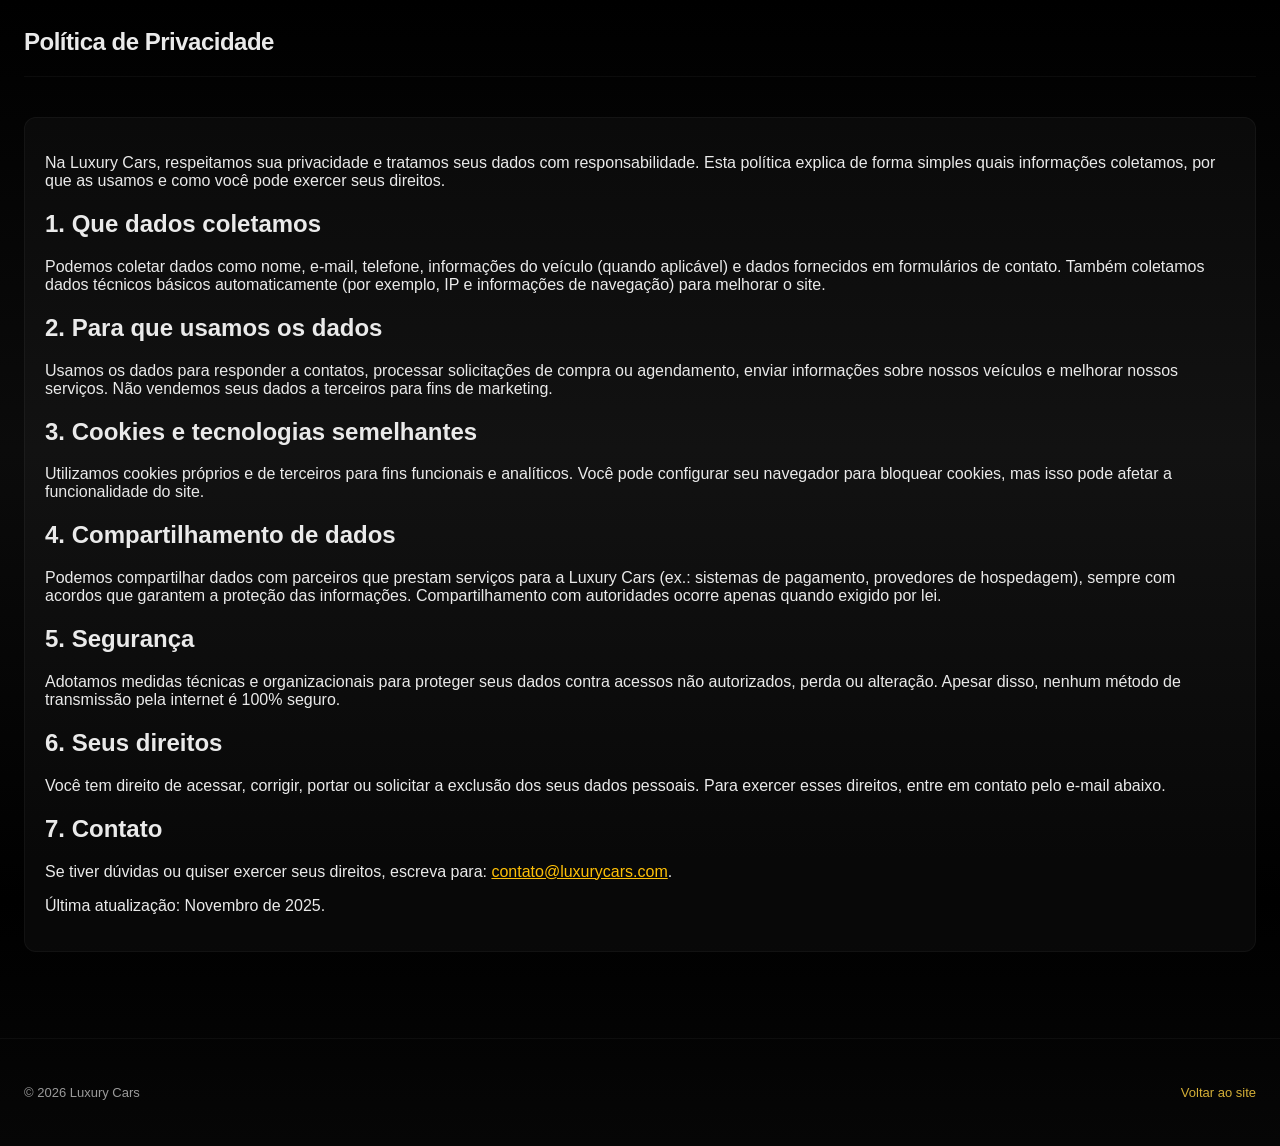
<file: LojaCarros/frontend/politica-privacidade.html>
<!DOCTYPE html>
<html lang="pt-BR">
<head>
    <meta charset="utf-8" />
    <meta name="viewport" content="width=device-width,initial-scale=1" />
    <title>Política de Privacidade — Luxury Cars</title>
    <link rel="stylesheet" href="styles.css">
</head>
<body>
    <div class="container">
        <header>
            <div class="brand">
                <h1>Política de Privacidade</h1>
            </div>
        </header>

        <main class="section card">
            <p>Na Luxury Cars, respeitamos sua privacidade e tratamos seus dados com responsabilidade. Esta política explica de forma simples quais informações coletamos, por que as usamos e como você pode exercer seus direitos.</p>

            <h2>1. Que dados coletamos</h2>
            <p>Podemos coletar dados como nome, e-mail, telefone, informações do veículo (quando aplicável) e dados fornecidos em formulários de contato. Também coletamos dados técnicos básicos automaticamente (por exemplo, IP e informações de navegação) para melhorar o site.</p>

            <h2>2. Para que usamos os dados</h2>
            <p>Usamos os dados para responder a contatos, processar solicitações de compra ou agendamento, enviar informações sobre nossos veículos e melhorar nossos serviços. Não vendemos seus dados a terceiros para fins de marketing.</p>

            <h2>3. Cookies e tecnologias semelhantes</h2>
            <p>Utilizamos cookies próprios e de terceiros para fins funcionais e analíticos. Você pode configurar seu navegador para bloquear cookies, mas isso pode afetar a funcionalidade do site.</p>

            <h2>4. Compartilhamento de dados</h2>
            <p>Podemos compartilhar dados com parceiros que prestam serviços para a Luxury Cars (ex.: sistemas de pagamento, provedores de hospedagem), sempre com acordos que garantem a proteção das informações. Compartilhamento com autoridades ocorre apenas quando exigido por lei.</p>

            <h2>5. Segurança</h2>
            <p>Adotamos medidas técnicas e organizacionais para proteger seus dados contra acessos não autorizados, perda ou alteração. Apesar disso, nenhum método de transmissão pela internet é 100% seguro.</p>

            <h2>6. Seus direitos</h2>
            <p>Você tem direito de acessar, corrigir, portar ou solicitar a exclusão dos seus dados pessoais. Para exercer esses direitos, entre em contato pelo e-mail abaixo.</p>

            <h2>7. Contato</h2>
            <p>Se tiver dúvidas ou quiser exercer seus direitos, escreva para: <a href="mailto:contato@luxurycars.com" style="color:#FFC107;">contato@luxurycars.com</a>.</p>

            <p>Última atualização: Novembro de 2025.</p>
        </main>
    </div>

    <footer class="site-footer">
        <div class="container footer-inner">
            <div class="footer-left">© <span id="footer-year-pp"></span> Luxury Cars</div>
            <div class="footer-right">
                <a href="index.html">Voltar ao site</a>
            </div>
        </div>
    </footer>

    <script>
        (function(){
            var el = document.getElementById('footer-year-pp');
            if (el) el.textContent = new Date().getFullYear();
        })();
    </script>
</body>
</html>
</file>
<file: LojaCarros/frontend/styles.css>
/* Tema Preto / Luxo - paleta: preto profundo + cinzas + acento dourado */
:root {
  --bg: #070707;
  --bg-secondary: #0a0a0a;
  --panel: rgba(255,255,255,0.03);
  --panel-hover: rgba(255,255,255,0.05);
  --muted: #9a9a9a;
  --text: #eaeaea;
  --text-secondary: #c0c0c0;
  --accent: #d4af37;
  --accent-hover: #f5d76e;
  --danger: #ff5a5f;
  --success: #4caf50;
  --border: rgba(255,255,255,0.04);
  --border-hover: rgba(255,255,255,0.08);
}

html, body { 
  height: 100%; 
  scroll-behavior: smooth;
}

body {
  font-family: 'Inter', 'Segoe UI', Arial, Helvetica, sans-serif;
  margin: 0;
  padding: 0;
  background: linear-gradient(180deg, #000 0%, #0b0b0b 50%, #000 100%);
  color: var(--text);
  -webkit-font-smoothing: antialiased;
  min-height: 100vh;
}

.container {
  max-width: 1400px;
  margin: 0 auto;
  padding: 28px 24px;
}

/* Header */
header {
  display: flex;
  align-items: center;
  justify-content: space-between;
  margin-bottom: 40px;
  padding-bottom: 20px;
  border-bottom: 1px solid var(--border);
}

.brand {
  display: flex;
  align-items: center;
  gap: 16px;
}

.logo {
  width: 64px;
  height: 64px;
  border-radius: 12px;
  object-fit: contain;
  background: transparent;
  filter: drop-shadow(0 4px 12px rgba(212,175,55,0.2));
}

h1 { 
  margin: 0; 
  font-size: 24px; 
  font-weight: 700;
  letter-spacing: -0.5px;
}

.subtitle { 
  color: var(--muted); 
  font-size: 13px; 
  letter-spacing: 0.5px;
  text-transform: uppercase;
}

/* Hero Section */
.hero {
  background: linear-gradient(135deg, rgba(212,175,55,0.05), rgba(212,175,55,0.02));
  padding: 48px 36px;
  border-radius: 16px;
  margin-bottom: 48px;
  display: flex;
  align-items: center;
  justify-content: space-between;
  gap: 48px;
  border: 1px solid var(--border);
  position: relative;
  overflow: hidden;
}

.hero::before {
  content: '';
  position: absolute;
  top: 0;
  left: 0;
  right: 0;
  bottom: 0;
  background: radial-gradient(circle at 80% 20%, rgba(212,175,55,0.1), transparent 70%);
  pointer-events: none;
}

.hero-content {
  flex: 1;
  max-width: 600px;
  position: relative;
  z-index: 1;
}

.hero h2 {
  margin: 0 0 16px;
  font-size: 36px;
  font-weight: 700;
  line-height: 1.2;
  letter-spacing: -1px;
}

.hero-subtitle {
  margin: 0;
  color: var(--muted);
  font-size: 16px;
  line-height: 1.6;
}

.hero-visual {
  flex-shrink: 0;
  position: relative;
  z-index: 1;
  width: 100%;
  max-width: 550px;
  height: 300px;
  overflow: hidden;
  border-radius: 16px;
  border: 1px solid var(--border);
}

.hero-image {
  width: 100%;
  height: 100%;
  object-fit: cover;
  object-position: center;
  filter: drop-shadow(0 8px 32px rgba(0,0,0,0.4));
  transition: transform 0.5s ease;
}

.hero-image:hover {
  transform: scale(1.05);
}

/* Sections */
.section {
  margin-bottom: 48px;
}

.section-header {
  margin-bottom: 24px;
}

.section-header h3 {
  margin: 0 0 8px;
  font-size: 28px;
  font-weight: 700;
  letter-spacing: -0.5px;
}

.section-subtitle {
  margin: 0;
  color: var(--muted);
  font-size: 14px;
  text-transform: uppercase;
  letter-spacing: 1px;
}

.card {
  background: var(--panel);
  border: 1px solid var(--border);
  padding: 20px;
  border-radius: 12px;
  margin-bottom: 24px;
  transition: all 0.3s ease;
}

.card:hover {
  background: var(--panel-hover);
  border-color: var(--border-hover);
}

/* Filters Section */
.filters-section {
  margin-bottom: 32px;
}

.filters-row {
  display: flex;
  gap: 16px;
  align-items: center;
  flex-wrap: wrap;
}

.search-box {
  flex: 1;
  min-width: 250px;
}

.search-input {
  width: 100%;
  padding: 12px 16px;
  border-radius: 8px;
  border: 1px solid var(--border);
  background: rgba(0,0,0,0.3);
  color: var(--text);
  font-size: 14px;
  transition: all 0.3s ease;
}

.search-input:focus {
  outline: none;
  border-color: var(--accent);
  background: rgba(0,0,0,0.5);
  box-shadow: 0 0 0 3px rgba(212,175,55,0.1);
}

.search-input::placeholder {
  color: var(--muted);
}

.filter-buttons {
  display: flex;
  gap: 8px;
  flex-wrap: wrap;
}

.filter-btn {
  padding: 10px 18px;
  border-radius: 8px;
  border: 1px solid var(--border);
  background: transparent;
  color: var(--text-secondary);
  cursor: pointer;
  font-size: 13px;
  font-weight: 500;
  text-transform: uppercase;
  letter-spacing: 0.5px;
  transition: all 0.3s ease;
}

.filter-btn:hover {
  background: var(--panel-hover);
  border-color: var(--border-hover);
  color: var(--text);
}

.filter-btn.active {
  background: var(--accent);
  border-color: var(--accent);
  color: #111;
  font-weight: 600;
}

/* Cars Grid */
.cars-grid {
  display: grid;
  grid-template-columns: repeat(auto-fill, minmax(320px, 1fr));
  gap: 24px;
  margin-bottom: 32px;
}

/* Classe para layout de linha (carrossel) */
.cars-row {
  display: flex;
  flex-direction: row;
  flex-wrap: nowrap;
}

.car-card {
  background: var(--panel);
  border: 1px solid var(--border);
  border-radius: 16px;
  overflow: hidden;
  transition: all 0.4s cubic-bezier(0.4, 0, 0.2, 1);
  display: flex;
  flex-direction: column;
  position: relative;
}

.car-card:hover {
  transform: translateY(-4px);
  border-color: var(--border-hover);
  box-shadow: 0 12px 40px rgba(0,0,0,0.3);
}

.car-card.featured {
  border-color: rgba(212,175,55,0.55);
  box-shadow: 0 12px 32px rgba(212,175,55,0.18);
}

.car-card.featured:hover {
  box-shadow: 0 18px 42px rgba(212,175,55,0.28);
}

.car-image {
  width: 100%;
  height: 220px;
  background-size: cover;
  background-position: center;
  background-repeat: no-repeat;
  background-color: rgba(255,255,255,0.02);
  position: relative;
  overflow: hidden;
}

/* Estado quando não há imagem: mostra um placeholder textual */
.car-image.no-image {
  display: flex;
  align-items: center;
  justify-content: center;
  /* Garante que qualquer background anterior seja removido */
  background-image: none !important;
  background: linear-gradient(180deg, rgba(0,0,0,0.85), rgba(0,0,0,0.98)) !important;
  background-size: cover !important;
}

.car-image .no-image-placeholder {
  z-index: 2;
  padding: 8px 12px;
  border-radius: 8px;
  background: rgba(0,0,0,0.45);
  color: var(--muted);
  font-weight: 700;
  font-size: 14px;
  border: 1px solid var(--border);
  text-transform: uppercase;
  letter-spacing: 0.6px;
}

.car-image::after {
  content: '';
  position: absolute;
  top: 0;
  left: 0;
  right: 0;
  bottom: 0;
  background: linear-gradient(180deg, transparent 0%, rgba(0,0,0,0.1) 100%);
}

.featured-badge {
  position: absolute;
  top: 12px;
  left: 12px;
  background: var(--accent);
  color: #111;
  padding: 6px 12px;
  border-radius: 6px;
  font-size: 11px;
  font-weight: 700;
  text-transform: uppercase;
  letter-spacing: 0.5px;
  z-index: 2;
  box-shadow: 0 2px 8px rgba(0,0,0,0.3);
}

.category-badge {
  position: absolute;
  top: 12px;
  right: 12px;
  background: rgba(0,0,0,0.7);
  backdrop-filter: blur(8px);
  color: var(--text);
  padding: 6px 12px;
  border-radius: 6px;
  font-size: 10px;
  font-weight: 600;
  text-transform: uppercase;
  letter-spacing: 0.5px;
  z-index: 2;
  border: 1px solid var(--border);
}

.category-badge.luxury { border-color: #d4af37; }
.category-badge.sports { border-color: #ff5a5f; }
.category-badge.suv { border-color: #4caf50; }
.category-badge.limited { border-color: #9c27b0; }

.car-info {
  padding: 20px;
  flex: 1;
  display: flex;
  flex-direction: column;
}

.car-header {
  display: flex;
  justify-content: space-between;
  align-items: flex-start;
  margin-bottom: 12px;
  gap: 16px;
}

.car-header h4 {
  margin: 0 0 4px;
  font-size: 20px;
  font-weight: 700;
  letter-spacing: -0.3px;
  flex: 1;
}

.car-year {
  margin: 0;
  color: var(--muted);
  font-size: 13px;
}

.car-price {
  font-size: 22px;
  font-weight: 700;
  color: var(--accent);
  white-space: nowrap;
  letter-spacing: -0.5px;
}

.car-description {
  margin: 0 0 16px;
  color: var(--text-secondary);
  font-size: 14px;
  line-height: 1.5;
  flex: 1;
}

.car-actions {
  display: flex;
  gap: 10px;
  margin-top: auto;
}

.car-actions button {
  flex: 1;
}

/* Buttons */
.btn {
  padding: 12px 20px;
  border-radius: 8px;
  border: none;
  background: var(--accent);
  color: #111;
  font-weight: 600;
  font-size: 14px;
  cursor: pointer;
  transition: all 0.3s ease;
  letter-spacing: 0.3px;
}

.btn:hover {
  background: var(--accent-hover);
  transform: translateY(-1px);
  box-shadow: 0 4px 12px rgba(212,175,55,0.3);
}

.btn.ghost {
  background: transparent;
  border: 1px solid var(--border);
  color: var(--text);
}

.btn.ghost:hover {
  background: var(--panel-hover);
  border-color: var(--border-hover);
  transform: translateY(-1px);
}

/* Messages */
.message {
  padding: 14px 18px;
  border-radius: 10px;
  margin-bottom: 20px;
  font-size: 14px;
  border: 1px solid;
}

.message.error {
  background: rgba(255,90,95,0.10);
  color: var(--danger);
  border-color: rgba(255,90,95,0.2);
}

.message.success {
  background: rgba(212,175,55,0.10);
  color: var(--accent);
  border-color: rgba(212,175,55,0.2);
}

.small { 
  font-size: 13px; 
  color: var(--muted); 
}

.empty-state {
  grid-column: 1 / -1;
  text-align: center;
  padding: 48px 24px;
  color: var(--muted);
  font-size: 16px;
}

/* Dialog/Modal */
dialog {
  border-radius: 16px;
  padding: 0;
  border: none;
  background: linear-gradient(180deg, #0f0f0f, #090909);
  color: var(--text);
  width: 90%;
  max-width: 700px;
  box-shadow: 0 24px 64px rgba(0,0,0,0.5);
}

dialog::backdrop {
  background: rgba(0,0,0,0.75);
  backdrop-filter: blur(4px);
}

.modal-body {
  padding: 28px;
}

.modal-header {
  display: flex;
  justify-content: space-between;
  align-items: center;
  margin-bottom: 24px;
  padding-bottom: 16px;
  border-bottom: 1px solid var(--border);
}

.modal-header h3 {
  margin: 0;
  font-size: 24px;
  font-weight: 700;
}

.close-btn {
  background: transparent;
  border: none;
  color: var(--text);
  font-size: 32px;
  line-height: 1;
  cursor: pointer;
  padding: 0;
  width: 32px;
  height: 32px;
  display: flex;
  align-items: center;
  justify-content: center;
  border-radius: 6px;
  transition: all 0.2s ease;
}

.close-btn:hover {
  background: var(--panel-hover);
  color: var(--accent);
}

.form-grid {
  display: grid;
  grid-template-columns: repeat(2, 1fr);
  gap: 16px;
  margin-bottom: 24px;
}

.form-group {
  display: flex;
  flex-direction: column;
  gap: 8px;
}

.form-group.full-width {
  grid-column: 1 / -1;
}

.form-group label {
  font-size: 13px;
  font-weight: 600;
  color: var(--text-secondary);
  text-transform: uppercase;
  letter-spacing: 0.5px;
}

.form-group input,
.form-group select,
.form-group textarea {
  padding: 12px 14px;
  border-radius: 8px;
  border: 1px solid var(--border);
  background: rgba(0,0,0,0.3);
  color: var(--text);
  font-size: 14px;
  font-family: inherit;
  transition: all 0.3s ease;
}

.form-group input:focus,
.form-group select:focus,
.form-group textarea:focus {
  outline: none;
  border-color: var(--accent);
  background: rgba(0,0,0,0.5);
  box-shadow: 0 0 0 3px rgba(212,175,55,0.1);
}

.form-group input::placeholder,
.form-group textarea::placeholder {
  color: var(--muted);
}

.form-actions {
  display: flex;
  gap: 12px;
  justify-content: flex-end;
  padding-top: 16px;
  border-top: 1px solid var(--border);
}

/* Responsive */
@media (max-width: 1024px) {
  .hero {
    flex-direction: column;
    text-align: center;
    padding: 36px 24px;
  }
  
  .hero-content {
    max-width: 100%;
  }
  
  .hero h2 {
    font-size: 28px;
  }
  
  .hero-visual {
    max-width: 100%;
    height: 250px;
  }
  
  .cars-grid {
    grid-template-columns: repeat(auto-fill, minmax(280px, 1fr));
    gap: 20px;
  }
}

@media (max-width: 768px) {
  .container {
    padding: 20px 16px;
  }
  
  header {
    flex-direction: column;
    align-items: flex-start;
    gap: 16px;
  }
  
  .hero h2 {
    font-size: 24px;
  }
  
  .form-grid {
    grid-template-columns: 1fr;
  }
  
  .filters-row {
    flex-direction: column;
    align-items: stretch;
  }
  
  .filter-buttons {
    justify-content: center;
  }
  
  dialog {
    width: 95%;
    margin: 20px;
  }
  
  /* Mantém carrossel horizontal mesmo em mobile */
  #featured-grid {
    display: flex !important;
    flex-direction: row !important;
    flex-wrap: nowrap !important;
  }
  
  #featured-grid .car-card {
    min-width: 300px !important;
    width: 300px !important;
    max-width: 300px !important;
  }
}

@media (max-width: 480px) {
  .cars-grid {
    grid-template-columns: 1fr;
  }
  
  .hero {
    padding: 24px 16px;
  }
  
  .hero h2 {
    font-size: 20px;
  }
  
  .hero-visual {
    height: 200px;
  }
  
  /* Mantém carrossel horizontal mesmo em telas pequenas */
  #featured-grid {
    display: flex !important;
    flex-direction: row !important;
    flex-wrap: nowrap !important;
  }
  
  #featured-grid .car-card {
    min-width: 280px !important;
    width: 280px !important;
    max-width: 280px !important;
  }
}

/* Carrossel de destaques */
.featured-carousel {
  display: flex;
  align-items: center;
  gap: 24px;
  width: 100%;
  position: relative;
  margin-bottom: 42px;
  padding: 26px 38px;
  border-radius: 26px;
  border: 1px solid rgba(212,175,55,0.25);
  background: linear-gradient(130deg, rgba(18,18,18,0.85), rgba(6,6,6,0.92));
  box-shadow: 0 28px 60px rgba(0,0,0,0.55);
  backdrop-filter: blur(12px);
  overflow: hidden;
}

.featured-carousel::before {
  content: '';
  position: absolute;
  inset: 0;
  border-radius: inherit;
  background: radial-gradient(circle at 12% 0%, rgba(212,175,55,0.25), transparent 55%);
  pointer-events: none;
  opacity: 0.6;
}

.featured-carousel::after {
  content: '';
  position: absolute;
  top: 0;
  left: 32px;
  right: 32px;
  height: 3px;
  border-radius: 999px;
  background: linear-gradient(90deg, transparent, rgba(212,175,55,0.85), transparent);
  opacity: 0.75;
}

.featured-carousel .carousel-btn {
  background: linear-gradient(135deg, rgba(212,175,55,0.15), rgba(212,175,55,0.05)) !important;
  color: var(--accent) !important;
  border: 2px solid rgba(212,175,55,0.3) !important;
  cursor: pointer !important;
  width: 56px !important;
  height: 56px !important;
  border-radius: 50% !important;
  display: flex !important;
  align-items: center !important;
  justify-content: center !important;
  flex-shrink: 0 !important;
  position: relative !important;
  z-index: 10 !important;
  backdrop-filter: blur(12px) !important;
  box-shadow: 0 8px 24px rgba(0,0,0,0.4), 
              0 0 0 1px rgba(212,175,55,0.1) inset,
              0 2px 8px rgba(212,175,55,0.2) !important;
  transition: all 0.4s cubic-bezier(0.34, 1.56, 0.64, 1) !important;
  overflow: hidden !important;
  font-size: 0 !important;
  padding: 0 !important;
  margin: 0 !important;
}

.featured-carousel .carousel-btn::before {
  content: '';
  position: absolute;
  inset: -2px;
  border-radius: 50%;
  background: conic-gradient(from 0deg, transparent, rgba(212,175,55,0.3), transparent 60%);
  opacity: 0;
  transition: opacity 0.4s ease, transform 0.6s linear;
  z-index: -1;
}

.featured-carousel .carousel-btn::after {
  content: '';
  position: absolute;
  inset: 2px;
  border-radius: 50%;
  background: radial-gradient(circle at 30% 30%, rgba(212,175,55,0.2), transparent 70%);
  opacity: 0;
  transition: opacity 0.4s ease;
  z-index: -1;
}

.featured-carousel .carousel-btn svg {
  width: 24px !important;
  height: 24px !important;
  stroke: currentColor !important;
  stroke-width: 2.5 !important;
  transition: transform 0.4s cubic-bezier(0.34, 1.56, 0.64, 1) !important;
  filter: drop-shadow(0 2px 4px rgba(0,0,0,0.3)) !important;
  display: block !important;
}

/* Footer simples e minimalista */
.site-footer {
  border-top: 1px solid var(--border);
  padding: 18px 0;
  margin-top: 34px;
  color: var(--muted);
  background: linear-gradient(180deg, rgba(0,0,0,0.02), transparent);
  font-size: 13px;
}
.site-footer .footer-inner {
  display: flex;
  align-items: center;
  justify-content: space-between;
  gap: 12px;
}
.site-footer a {
  color: var(--accent);
  text-decoration: none;
}
.site-footer a:hover { text-decoration: underline; }
.site-footer .sep { margin: 0 8px; color: var(--muted); }

@media (max-width: 600px) {
  .site-footer .footer-inner { flex-direction: column; text-align: center; }
  .site-footer .footer-right { margin-top: 8px; }
}

.featured-carousel .carousel-btn:hover:not(:disabled) {
  background: linear-gradient(135deg, rgba(212,175,55,0.95), rgba(212,175,55,0.85)) !important;
  color: #0a0a0a !important;
  border-color: var(--accent) !important;
  transform: scale(1.15) !important;
  box-shadow: 0 12px 32px rgba(212,175,55,0.5), 
              0 0 0 1px rgba(255,255,255,0.1) inset,
              0 4px 16px rgba(212,175,55,0.4),
              0 0 40px rgba(212,175,55,0.3) !important;
}

.featured-carousel .carousel-btn:hover:not(:disabled)::before {
  opacity: 1;
  transform: rotate(360deg);
}

.featured-carousel .carousel-btn:hover:not(:disabled)::after {
  opacity: 1;
}

.featured-carousel #feat-prev:hover:not(:disabled) svg {
  transform: translateX(-3px) scale(1.1) !important;
}

.featured-carousel #feat-next:hover:not(:disabled) svg {
  transform: translateX(3px) scale(1.1) !important;
}

.featured-carousel .carousel-btn:active:not(:disabled) {
  transform: scale(1.08) !important;
  box-shadow: 0 8px 24px rgba(212,175,55,0.4), 
              0 0 0 1px rgba(255,255,255,0.1) inset,
              0 2px 12px rgba(212,175,55,0.3) !important;
}

.featured-carousel .carousel-btn:disabled {
  opacity: 0.15 !important;
  cursor: not-allowed !important;
  background: rgba(0,0,0,0.1) !important;
  border-color: rgba(255,255,255,0.05) !important;
  box-shadow: none !important;
  transform: scale(0.9) !important;
}

/* Container do carrossel - layout horizontal OBRIGATÓRIO */
#featured-grid {
  display: flex !important;
  flex-direction: row !important;
  flex-wrap: nowrap !important;
  align-items: stretch !important;
  justify-content: flex-start !important;
  gap: 24px !important;
  overflow-x: auto !important;
  overflow-y: hidden !important;
  scroll-behavior: smooth !important;
  scroll-snap-type: x mandatory !important;
  scroll-padding: 20px !important;
  padding: 16px 20px !important;
  flex: 1 1 auto !important;
  min-width: 0 !important;
  width: 100% !important;
  max-width: 100% !important;
  height: auto !important;
  position: relative !important;
  /* Remove qualquer estilo de grid */
  grid-template-columns: none !important;
  grid-template-rows: none !important;
  /* Oculta barra de rolagem */
  -ms-overflow-style: none !important;
  scrollbar-width: none !important;
  mask-image: linear-gradient(90deg, transparent 0, rgba(0,0,0,0.85) 6%, #000 18%, #000 82%, rgba(0,0,0,0.85) 94%, transparent 100%);
}

#featured-grid::-webkit-scrollbar {
  display: none !important;
}

#featured-grid::before,
#featured-grid::after {
  content: '';
  position: sticky;
  top: 0;
  bottom: 0;
  width: 140px;
  pointer-events: none;
  z-index: 2;
}

#featured-grid::before {
  left: 0;
  background: linear-gradient(90deg, rgba(6,6,6,0.95), rgba(6,6,6,0.25), transparent);
}

#featured-grid::after {
  right: 0;
  background: linear-gradient(270deg, rgba(6,6,6,0.95), rgba(6,6,6,0.25), transparent);
}

/* Cards no carrossel - largura fixa e horizontal */
#featured-grid .car-card {
  display: flex !important;
  flex-direction: column !important;
  flex: 0 0 360px !important;
  width: 360px !important;
  min-width: 360px !important;
  max-width: 360px !important;
  flex-shrink: 0 !important;
  flex-grow: 0 !important;
  margin: 0 !important;
  /* Remove qualquer estilo de grid */
  grid-column: unset !important;
  grid-row: unset !important;
  scroll-snap-align: start !important;
  scroll-snap-stop: always !important;
  background: linear-gradient(182deg, rgba(255,255,255,0.06), rgba(0,0,0,0.72));
  border: 1px solid rgba(212,175,55,0.18);
  border-radius: 20px;
  box-shadow: 0 18px 36px rgba(0,0,0,0.38);
  transition: transform 0.35s ease, box-shadow 0.35s ease, border-color 0.35s ease, filter 0.35s ease;
}

#featured-grid .car-card:hover {
  transform: translateY(-8px) scale(1.015);
  border-color: rgba(212,175,55,0.55);
  box-shadow: 0 24px 46px rgba(212,175,55,0.26);
  filter: saturate(1.05);
}

#featured-grid .car-card .car-image {
  height: 240px !important;
  border-bottom: 1px solid rgba(255,255,255,0.07);
}

#featured-grid .car-card .car-info {
  padding: 22px 24px 20px !important;
  gap: 14px;
  background: linear-gradient(180deg, rgba(0,0,0,0.28) 0%, rgba(0,0,0,0.68) 70%, rgba(0,0,0,0.78) 100%);
}

#featured-grid .car-card .car-header h4 {
  font-size: 20px;
  letter-spacing: -0.2px;
}

#featured-grid .car-card .car-price {
  font-size: 23px;
  color: var(--accent);
  text-shadow: 0 0 12px rgba(212,175,55,0.35);
}

#featured-grid .car-card .car-actions .btn {
  font-size: 13px;
  letter-spacing: 0.35px;
}

#featured-grid .featured-badge {
  top: 16px;
  left: 16px;
  border-radius: 999px;
  background: rgba(212,175,55,0.9);
  color: #111;
  padding: 6px 16px;
  box-shadow: 0 10px 20px rgba(212,175,55,0.25);
}

#featured-grid .category-badge {
  top: 16px;
  right: 16px;
  border-radius: 999px;
  font-size: 11px;
  letter-spacing: 0.6px;
  padding: 6px 16px;
  background: rgba(0,0,0,0.6);
  border: 1px solid rgba(255,255,255,0.08);
}
</file>
